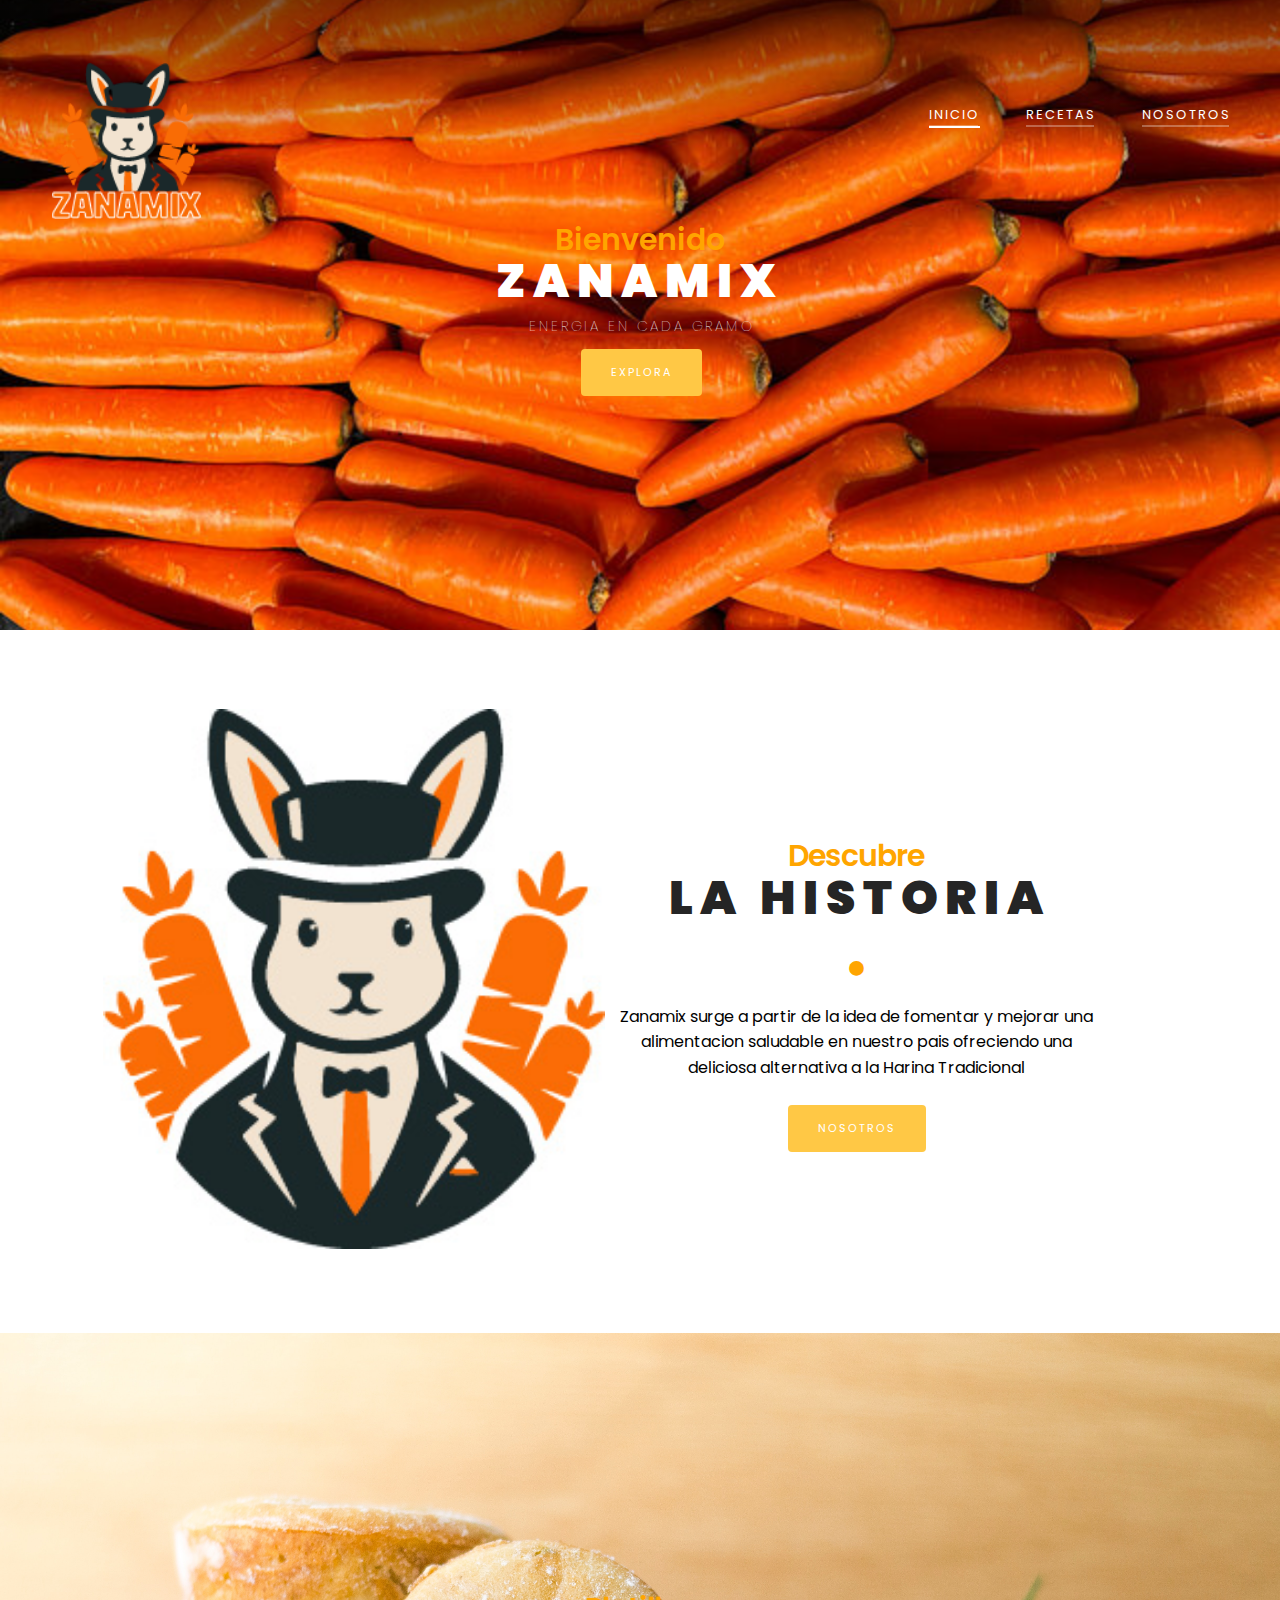
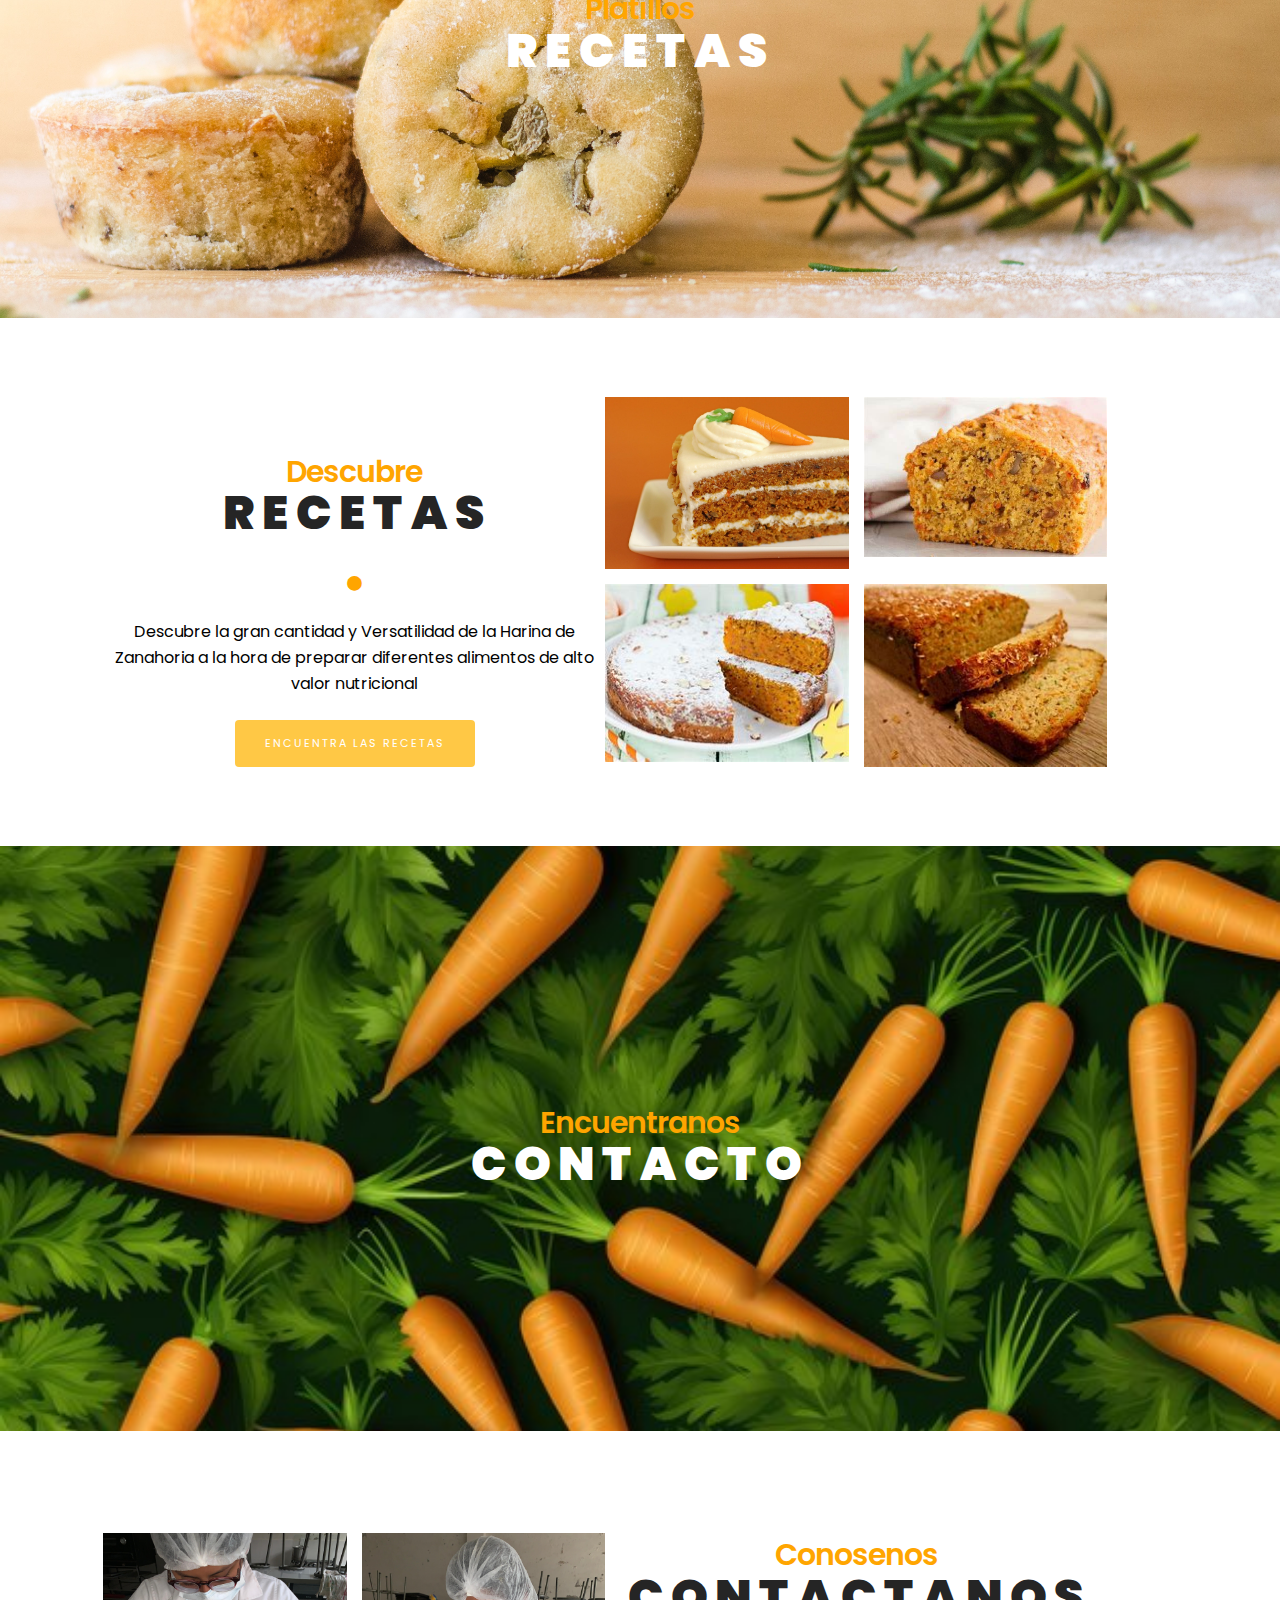
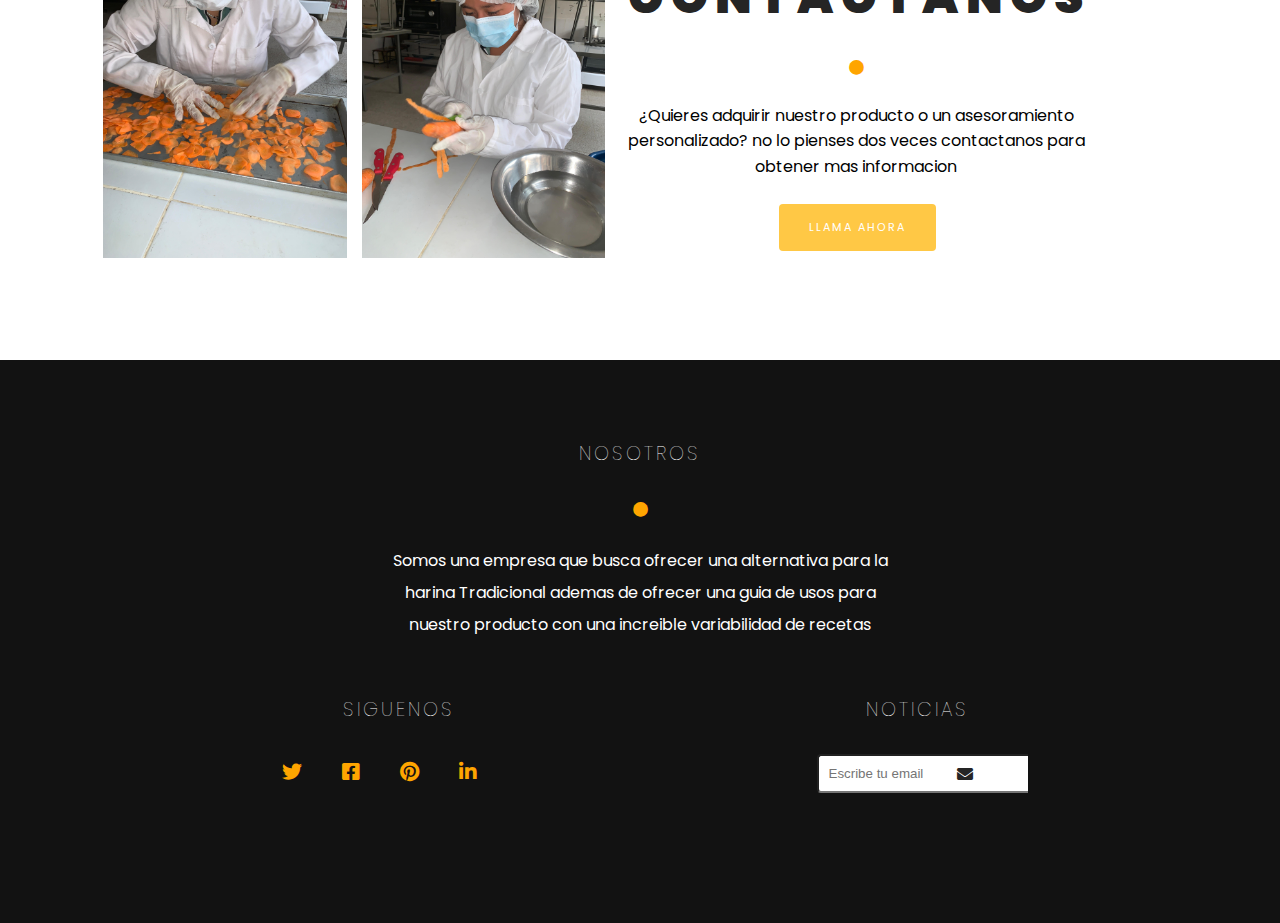
<file: index.html>
<!DOCTYPE html>
<html lang="en">
<head>
    <meta charset="UTF-8">
    <meta http-equiv="X-UA-Compatible" content="IE=edge">
    <meta name="viewport" content="width=device-width, initial-scale=1.0">
    <title>Restaurante</title>
    <link rel="stylesheet" href="https://cdnjs.cloudflare.com/ajax/libs/font-awesome/5.11.2/css/all.min.css">
    <link rel="stylesheet" href="style.css">
</head>
<body>

    <header>
        <div class="container">
            <nav class="nav">
                <div class="menu-toggle">
                    <i class="fas fa-bars"></i>
                    <i class="fas fa-times"></i>
                </div>
                <img src="images/Recurso 3.png" alt="">
                <ul class="nav-list">
                    <li class="nav-item">
                        <a href="#" class="nav-link active">Inicio</a>
                    </li>
                    <li class="nav-item">
                        <a href="recetas.html" class="nav-link ">Recetas</a>
                    </li>
                    <li class="nav-item">
                        <a href="nosotros.html" class="nav-link ">Nosotros</a>
                    </li>
                </ul>
            </nav>
        </div>
    </header>


    <section class="hero" id="hero">
        <div class="container">
            <h2 class="h2-sub">
                <span class="fil">B</span>ienvenido
            </h2>
            <h1 class="head">ZANAMIX</h1>
            <div class="he-des">
                <h5>Energia en cada gramo</h5>
                <a href="recetas.html" class="btn cta-btn">Explora</a>
            </div>
        </div>
    </section>

    <section class="dis-sto">
        <div class="container">
            <div class="res-info">
                <div class="nosotros_img">
                    <img src="images/nosotros.jpg" alt="">
                </div>
            
                <div class="res-des pad-rig">
                    <div class="global">
                        <h2 class="h2-sub">
                            <span class="fil">D</span>escubre
                        </h2>
                        <h1 class="head hea-dark">La Historia</h1>
                        <div class="circle">
                            <i class="fas fa-circle"></i>
                        </div>
                    </div>
                    <p>
                        Zanamix surge a partir de la idea de fomentar y mejorar una alimentacion saludable
                        en nuestro pais ofreciendo una deliciosa alternativa a la Harina Tradicional
                    </p>
                    <a href="nosotros.html" class="btn cta-btn">Nosotros</a>
                </div>

            </div>
        </div>
    </section>


    <section class="taste bt">
        <div class="container">
            <div class="global">
                <h2 class="h2-sub">
                    <span class="fil">P</span>latillos
                </h2>
                <h1 class="head">Recetas</h1>
            </div>
        </div>
    </section>


    <section class="disco">
        <div class="container">
            <div class="res-info">
                <div class="res-des">
                    <div class="global">
                        <h2 class="h2-sub">
                            <span class="fil">D</span>escubre
                        </h2>
                        <h1 class="head hea-dark">Recetas</h1>
                        <div class="circle">
                            <i class="fas fa-circle"></i>
                        </div>
                    </div>
                    <p>
                       Descubre la gran cantidad y Versatilidad de la Harina de Zanahoria a la hora de preparar
                       diferentes alimentos de alto valor nutricional
                    </p>
                    <a href="recetas.html" class="btn cta-btn">Encuentra las recetas</a>
                </div>
                <div class="image-group pad-rig">
                    <img src="images/menu-1.jpg" alt="">
                    <img src="images/menu-2.jpg" alt="">
                    <img src="images/menu-3.jpg" alt="">
                    <img src="images/menu-4.jpg" alt="">
                </div>

            </div>
        </div>
    </section>

    <section class="pb bt">
        <div class="container">
            <div class="global">
                <h2 class="h2-sub">
                    <span class="fil">E</span>ncuentranos
                </h2>
                <h1 class="head">Contacto</h1>
            </div>
        </div>
    </section>

    <section>
        <div class="container">
            <div class="res-info">

                <div class="image-group">
                    <img src="images/deli-1.jpg" alt="">
                    <img src="images/deli-2.jpg" alt="">
                </div>
                <div class="res-des pad-rig">
                    <div class="global">
                        <h2 class="h2-sub">
                            <span class="fil">C</span>onosenos
                        </h2>
                        <h1 class="head hea-dark">Contactanos</h1>
                        <div class="circle">
                            <i class="fas fa-circle"></i>
                        </div>
                    </div>
                    <p>
                        ¿Quieres adquirir nuestro producto o un asesoramiento personalizado?
                        no lo pienses dos veces contactanos para obtener mas informacion
        
                    </p>
                    <a href="https://wa.me/59169124353" class="btn cta-btn">Llama Ahora</a>
                </div>

            </div>
        </div>
    </section>


    <footer>
        <div class="container">
            <div class="footer-content">

                <div class="footer-content-about">
                    <h4>Nosotros</h4>
                    <div class="circle">
                        <i class="fas fa-circle"></i>
                    </div>
                    <p>Somos una empresa que busca ofrecer una alternativa para la harina Tradicional
                        ademas de ofrecer una guia de usos para nuestro producto con una increible variabilidad de recetas
                    </p>
                </div>
                <div class="footer-div">
                    <div class="social-media">
                        <h4>Siguenos</h4>
                        <ul class="social-icons">
                            <li>
                                <a href="#"><i class="fab fa-twitter"></i></a>
                            </li>
                            <li>
                                <a href="#"><i class="fab fa-facebook-square"></i></a>
                            </li>
                            <li>
                                <a href="#"><i class="fab fa-pinterest"></i></a>
                            </li>
                            <li>
                                <a href="#"><i class="fab fa-linkedin-in"></i></a>
                            </li>
                            <li>
                                <a href="#"><i class="fab fa-tripadvisor"></i></a>
                            </li>
                        </ul>
                    </div>
                    <div>
                        <h4>Noticias</h4>
                        <form action="" class="news-form">
                            <input type="text" class="news-input"
                            placeholder="Escribe tu email"
                            >
                            <button class="news-btn" type="submit">
                                <i class="fas fa-envelope"></i>
                            </button>
                        </form>
                    </div>
                </div>

            </div>
        </div>
    </footer>

    <script>

        const selectElement = function(element) {
            return document.querySelector(element);
        }


        let menuToggle = selectElement('.menu-toggle');
        let body = selectElement('body');

        menuToggle.addEventListener('click', function(){
            body.classList.toggle('open');
        })

    </script>

    
</body>
</html>
</file>
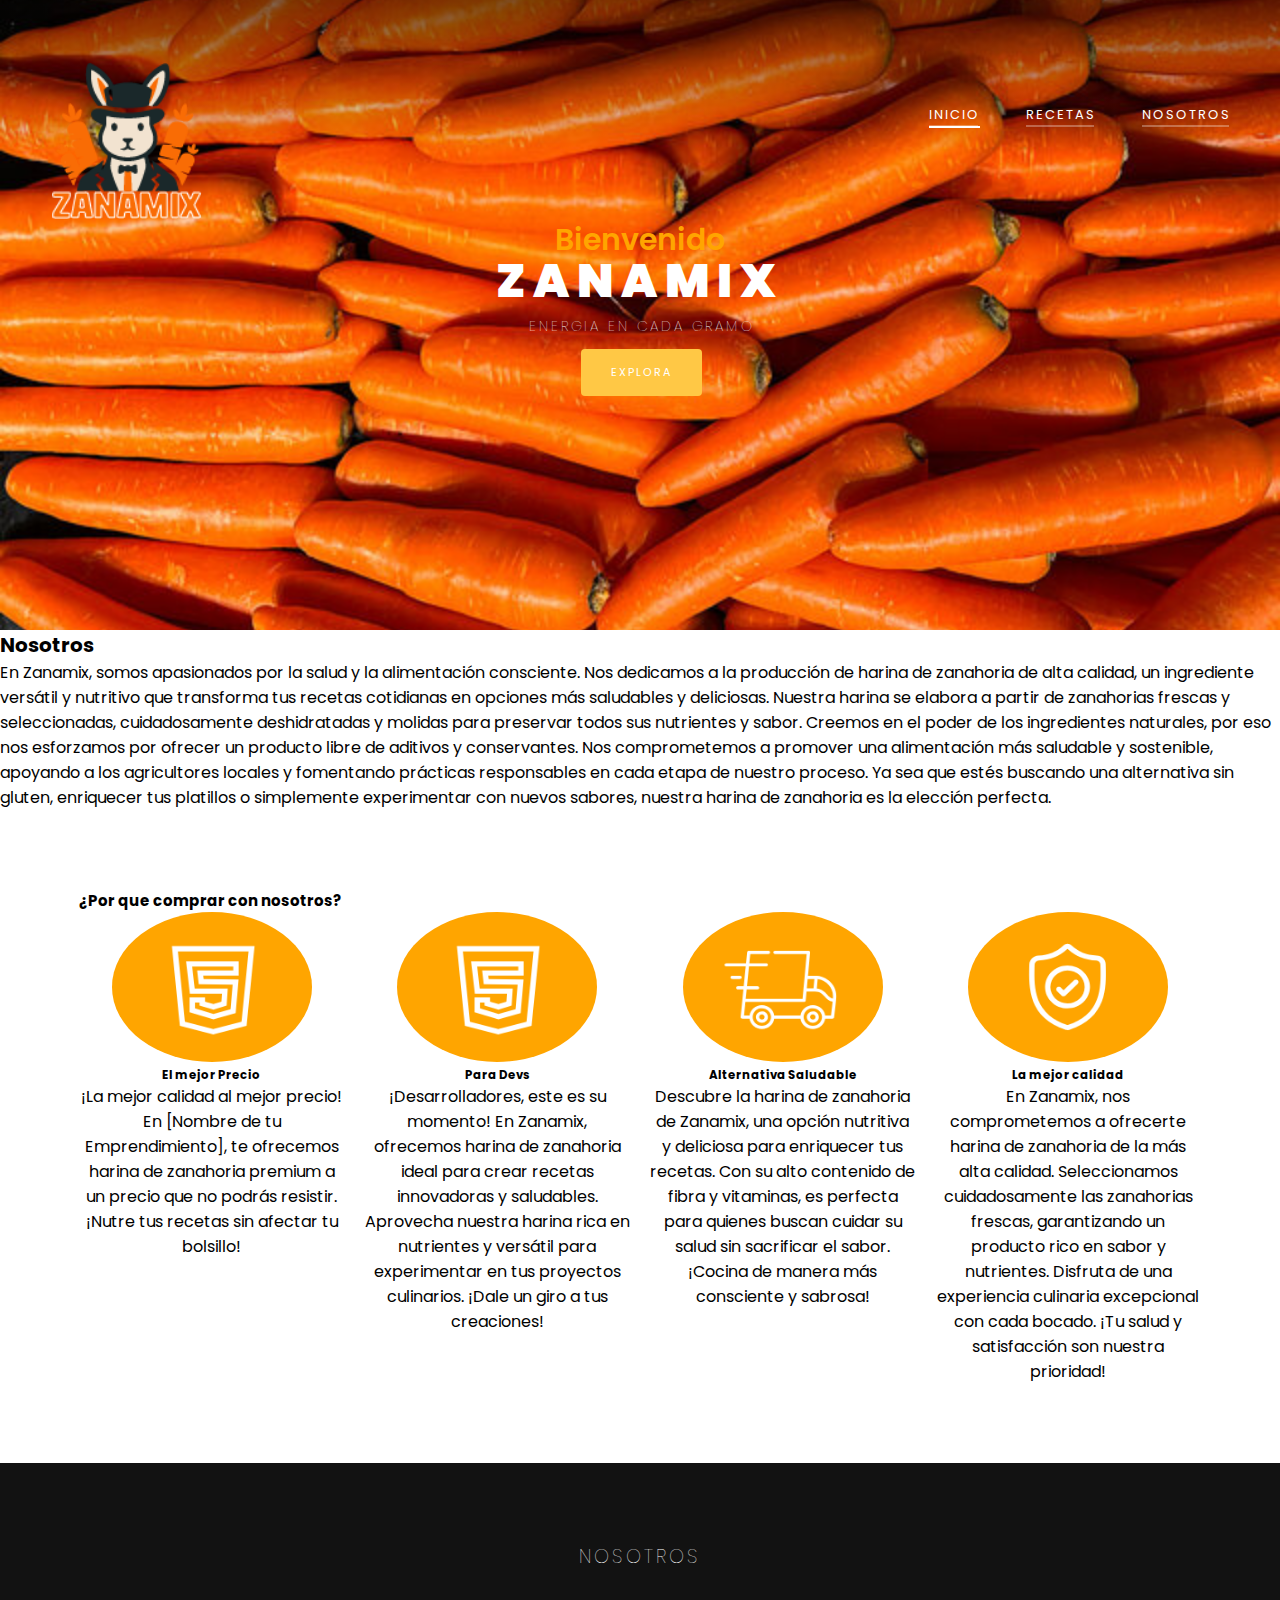
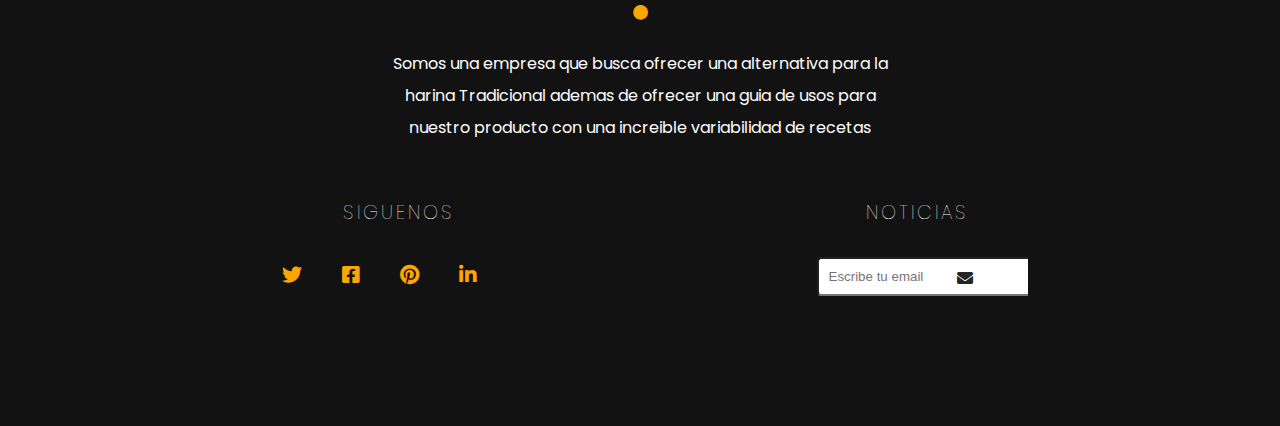
<file: nosotros.html>
<!DOCTYPE html>
<html lang="en">
<head>
    <meta charset="UTF-8">
    <meta http-equiv="X-UA-Compatible" content="IE=edge">
    <meta name="viewport" content="width=device-width, initial-scale=1.0">
    <title>Restaurante</title>
    <link rel="stylesheet" href="https://cdnjs.cloudflare.com/ajax/libs/font-awesome/5.11.2/css/all.min.css">
    <link rel="stylesheet" href="style.css">
</head>
<body>

    <header>
        <div class="container">
            <nav class="nav">
                <div class="menu-toggle">
                    <i class="fas fa-bars"></i>
                    <i class="fas fa-times"></i>
                </div>
                <img src="images/Recurso 3.png" alt="">
                <ul class="nav-list">
                    <li class="nav-item">
                        <a href="index.html" class="nav-link active">Inicio</a>
                    </li>
                    <li class="nav-item">
                        <a href="recetas.html" class="nav-link ">Recetas</a>
                    </li>
                    <li class="nav-item">
                        <a href="nosotros.html" class="nav-link ">Nosotros</a>
                    </li>
                </ul>
            </nav>
        </div>
    </header>


    <section class="hero" id="hero">
        <div class="container">
            <h2 class="h2-sub">
                <span class="fil">B</span>ienvenido
            </h2>
            <h1 class="head">ZANAMIX</h1>
            <div class="he-des">
                <h5>Energia en cada gramo</h5>
                <a href="recetas.html" class="btn cta-btn">Explora</a>
            </div>
        </div>
    </section>
    <main class="contenedor">
        <h1>Nosotros</h1>

        <div class="nosotros">
            <div class="nosotros__contenido">
<p>
    En Zanamix, somos apasionados por la salud y la alimentación consciente. Nos dedicamos a la producción de harina de zanahoria de alta calidad, un ingrediente versátil y nutritivo que transforma tus recetas cotidianas en opciones más saludables y deliciosas.

Nuestra harina se elabora a partir de zanahorias frescas y seleccionadas, cuidadosamente deshidratadas y molidas para preservar todos sus nutrientes y sabor. Creemos en el poder de los ingredientes naturales, por eso nos esforzamos por ofrecer un producto libre de aditivos y conservantes.

Nos comprometemos a promover una alimentación más saludable y sostenible, apoyando a los agricultores locales y fomentando prácticas responsables en cada etapa de nuestro proceso. Ya sea que estés buscando una alternativa sin gluten, enriquecer tus platillos o simplemente experimentar con nuevos sabores, nuestra harina de zanahoria es la elección perfecta.
</p>

            </div>

        </div>

    </main>
    <section class="contenedor comprar">
        <h2 class="comprar__titulo">¿Por que comprar con nosotros?</h2>
        <div class="bloques">
            <div class="bloque">
                <img class="bloque__imagen" src="images/icono_2.png" alt="porque comprar">
                <h3 class="bloque__titulo">El mejor Precio</h3>
                <p>¡La mejor calidad al mejor precio! En [Nombre de tu Emprendimiento], te ofrecemos harina de zanahoria premium a un precio que no podrás resistir. ¡Nutre tus recetas sin afectar tu bolsillo!

                </p>

            </div>
            <div class="bloque">
                <img class="bloque__imagen" src="images/icono_2.png" alt="porque comprar">
                <h3 class="bloque__titulo">Para Devs</h3>
                <p>¡Desarrolladores, este es su momento! En Zanamix, ofrecemos harina de zanahoria ideal para crear recetas innovadoras y saludables. Aprovecha nuestra harina rica en nutrientes y versátil para experimentar en tus proyectos culinarios. ¡Dale un giro a tus creaciones!

                </p>

            </div>
            <div class="bloque">
                <img class="bloque__imagen" src="images/icono_3.png" alt="porque comprar">
                <h3 class="bloque__titulo">Alternativa Saludable</h3>
                <p>Descubre la harina de zanahoria de Zanamix, una opción nutritiva y deliciosa para enriquecer tus recetas. Con su alto contenido de fibra y vitaminas, es perfecta para quienes buscan cuidar su salud sin sacrificar el sabor. ¡Cocina de manera más consciente y sabrosa!</p>

            </div>
            <div class="bloque">
                <img class="bloque__imagen" src="images/icono_4.png" alt="porque comprar">
                <h3 class="bloque__titulo">La mejor calidad</h3>
                <p>En Zanamix, nos comprometemos a ofrecerte harina de zanahoria de la más alta calidad. Seleccionamos cuidadosamente las zanahorias frescas, garantizando un producto rico en sabor y nutrientes. Disfruta de una experiencia culinaria excepcional con cada bocado. ¡Tu salud y satisfacción son nuestra prioridad!

                </p>
            </div>            
        </div>

    </section>

    <footer>
        <div class="container">
            <div class="footer-content">

                <div class="footer-content-about">
                    <h4>Nosotros</h4>
                    <div class="circle">
                        <i class="fas fa-circle"></i>
                    </div>
                    <p>Somos una empresa que busca ofrecer una alternativa para la harina Tradicional
                        ademas de ofrecer una guia de usos para nuestro producto con una increible variabilidad de recetas
                    </p>
                </div>
                <div class="footer-div">
                    <div class="social-media">
                        <h4>Siguenos</h4>
                        <ul class="social-icons">
                            <li>
                                <a href="#"><i class="fab fa-twitter"></i></a>
                            </li>
                            <li>
                                <a href="#"><i class="fab fa-facebook-square"></i></a>
                            </li>
                            <li>
                                <a href="#"><i class="fab fa-pinterest"></i></a>
                            </li>
                            <li>
                                <a href="#"><i class="fab fa-linkedin-in"></i></a>
                            </li>
                            <li>
                                <a href="#"><i class="fab fa-tripadvisor"></i></a>
                            </li>
                        </ul>
                    </div>
                    <div>
                        <h4>Noticias</h4>
                        <form action="" class="news-form">
                            <input type="text" class="news-input"
                            placeholder="Escribe tu email"
                            >
                            <button class="news-btn" type="submit">
                                <i class="fas fa-envelope"></i>
                            </button>
                        </form>
                    </div>
                </div>

            </div>
        </div>
    </footer>

    <script>

        const selectElement = function(element) {
            return document.querySelector(element);
        }


        let menuToggle = selectElement('.menu-toggle');
        let body = selectElement('body');

        menuToggle.addEventListener('click', function(){
            body.classList.toggle('open');
        })

    </script>

    
</body>
</html>
</file>
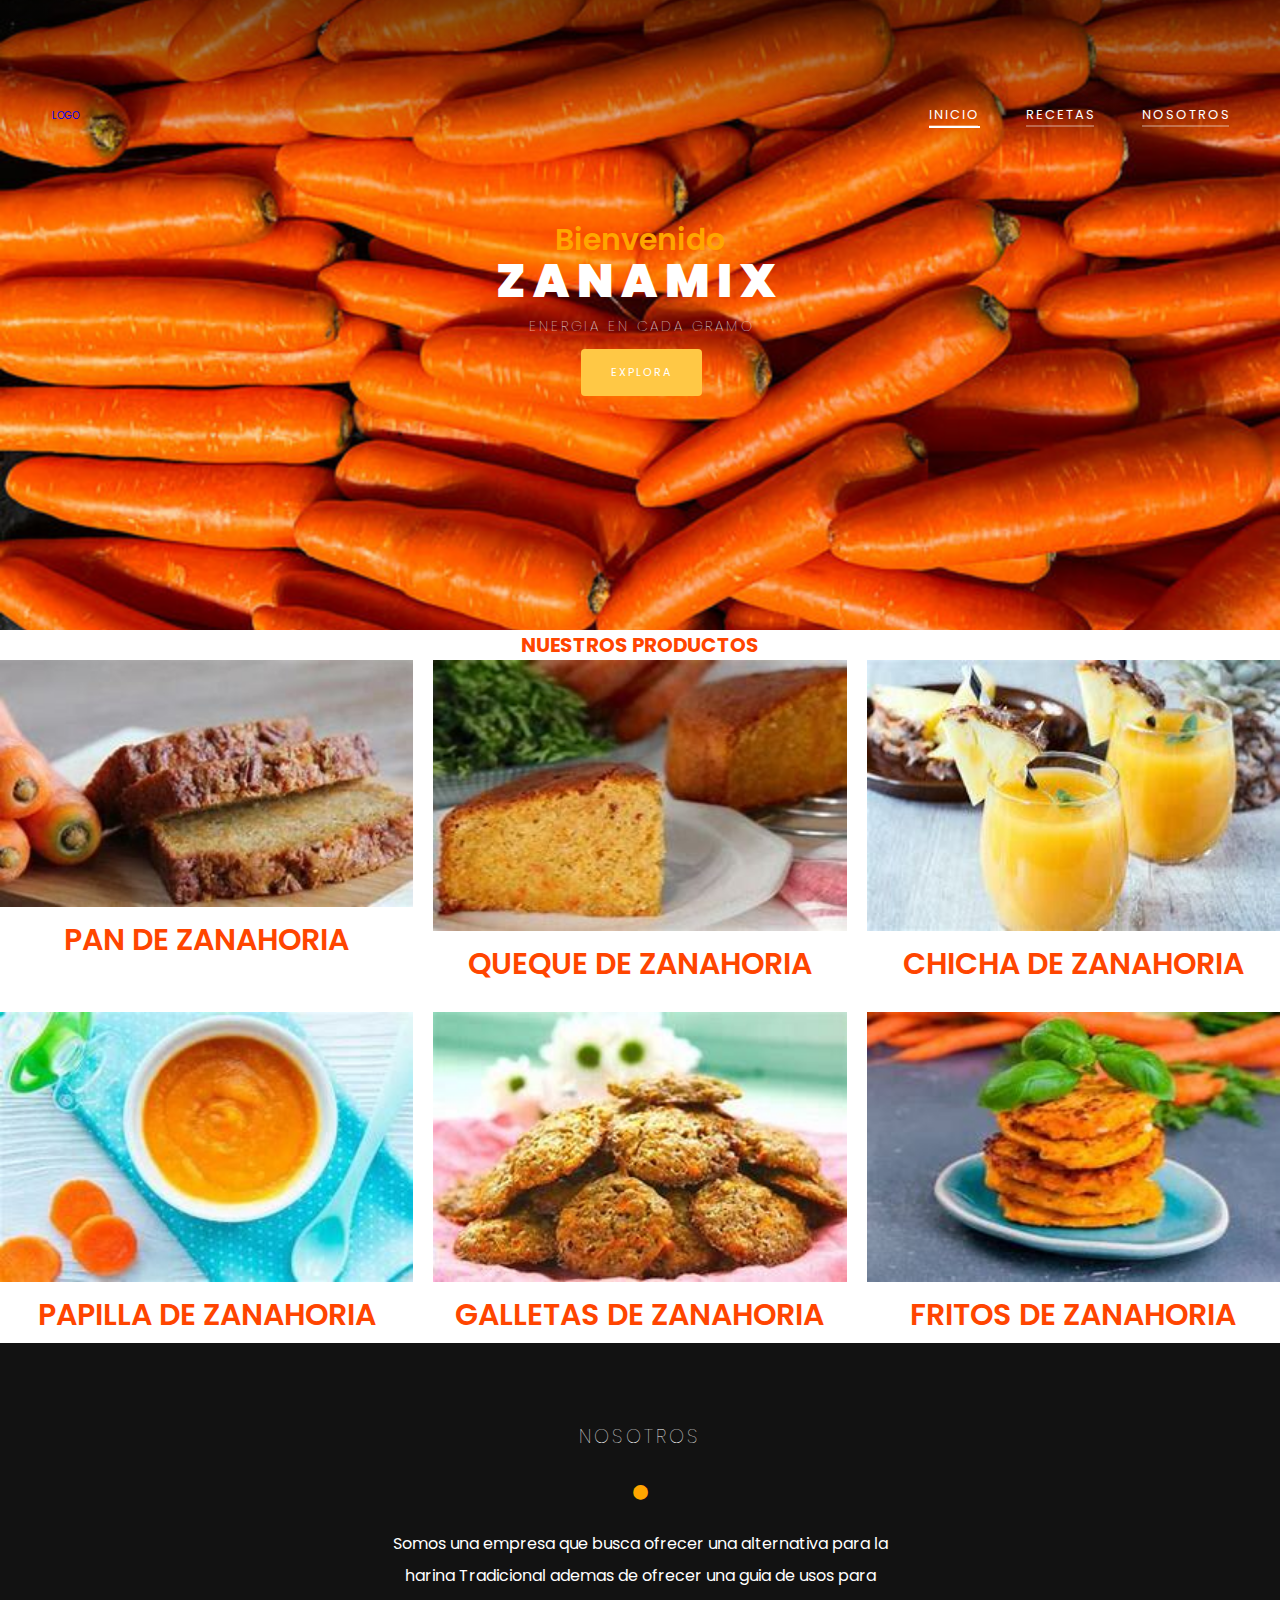
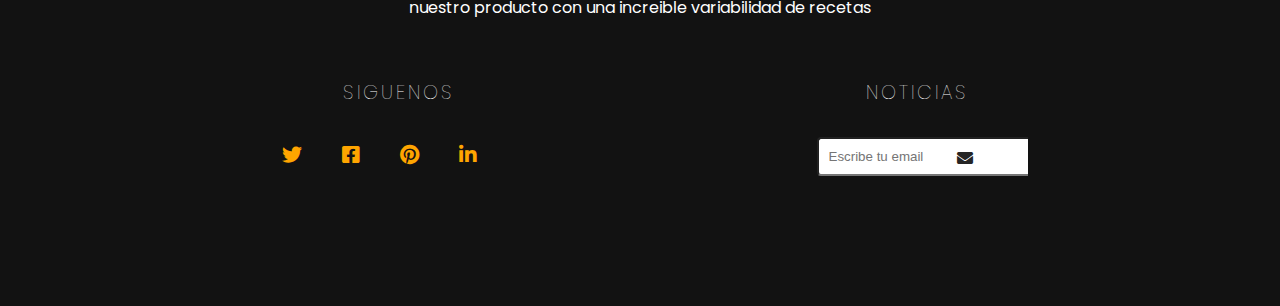
<file: recetas.html>
<!DOCTYPE html>
<html lang="en">
<head>
    <meta charset="UTF-8">
    <meta http-equiv="X-UA-Compatible" content="IE=edge">
    <meta name="viewport" content="width=device-width, initial-scale=1.0">
    <title>Restaurante</title>
    <link rel="stylesheet" href="https://cdnjs.cloudflare.com/ajax/libs/font-awesome/5.11.2/css/all.min.css">
    <link rel="stylesheet" href="style.css">
</head>
<body>

    <header>
        <div class="container">
            <nav class="nav">
                <div class="menu-toggle">
                    <i class="fas fa-bars"></i>
                    <i class="fas fa-times"></i>
                </div>
                <a href="#" class="logo">LOGO</a>
                <ul class="nav-list">
                    <li class="nav-item">
                        <a href="index.html" class="nav-link active">Inicio</a>
                    </li>
                    <li class="nav-item">
                        <a href="recetas.html" class="nav-link ">Recetas</a>
                    </li>
                    <li class="nav-item">
                        <a href="nosotros.html" class="nav-link ">Nosotros</a>
                    </li>
                </ul>
            </nav>
        </div>
    </header>

    <section class="hero" id="hero">
        <div class="container">
            <h2 class="h2-sub">
                <span class="fil">B</span>ienvenido
            </h2>
            <h1 class="head">ZANAMIX</h1>
            <div class="he-des">
                <h5>Energia en cada gramo</h5>
                <a href="recetas.html" class="btn cta-btn">Explora</a>
            </div>
        </div>
    </section>


  <main class="Contenedor">
        <h1>Nuestros productos</h1>
        <div class="grid">
            <div class="Producto">
                <a href="productos.html">
                    <img class="producto__imagen" src="images/img1.jpg" alt="Imagen camisa">
                    <div class="Producto__informacion"> 
                        <p class="producto__nombre">Pan de Zanahoria</p>

                    </div>
                </a>
            </div> <!--.producto-->
            <div class="Producto">
                <a href="productos1.html">
                    <img class="producto__imagen" src="images/img2.jpg" alt="Imagen camisa">
                    <div class="Producto__informacion"> 
                        <p class="producto__nombre">Queque de Zanahoria</p>

                    </div>
                </a>
            </div> <!--.producto-->
            <div class="Producto">
                <a href="productos2.html">
                    <img class="producto__imagen" src="images/img3.jpg" alt="Imagen camisa">
                    <div class="Producto__informacion"> 
                        <p class="producto__nombre">Chicha de Zanahoria</p>

                    </div>
                </a>
            </div> <!--.producto-->
            <div class="Producto">
                <a href="productos3.html">
                    <img class="Producto__imagen" src="images/img4.jpg" alt="Imagen camisa">
                    <div class="Producto__informacion"> 
                        <p class="producto__nombre">Papilla de Zanahoria</p>

                    </div>
                </a>
            </div> <!--.producto-->
            <div class="Producto">
                <a href="producto4.html">
                    <img class="Producto__imagen" src="images/img5.jpg" alt="Imagen camisa">
                    <div class="Producto__informacion"> 
                        <p class="producto__nombre">Galletas de Zanahoria</p>

                    </div>
                </a>
            </div> <!--.producto-->
            <div class="Producto">
                <a href="productos5.html">
                    <img class="Producto__imagen" src="images/img6.jpg" alt="Imagen camisa">
                    <div class="Producto__informacion"> 
                        <p class="producto__nombre">Fritos de Zanahoria</p>

                    </div>
                </a>

            <div class="grafico grafico--camisas"></div>
            <div class="grafico grafico--node"></div>
        </div> 
    </main>

    <footer>
        <div class="container">
            <div class="footer-content">

                <div class="footer-content-about">
                    <h4>Nosotros</h4>
                    <div class="circle">
                        <i class="fas fa-circle"></i>
                    </div>
                    <p>Somos una empresa que busca ofrecer una alternativa para la harina Tradicional
                        ademas de ofrecer una guia de usos para nuestro producto con una increible variabilidad de recetas
                    </p>
                </div>
                <div class="footer-div">
                    <div class="social-media">
                        <h4>Siguenos</h4>
                        <ul class="social-icons">
                            <li>
                                <a href="#"><i class="fab fa-twitter"></i></a>
                            </li>
                            <li>
                                <a href="#"><i class="fab fa-facebook-square"></i></a>
                            </li>
                            <li>
                                <a href="#"><i class="fab fa-pinterest"></i></a>
                            </li>
                            <li>
                                <a href="#"><i class="fab fa-linkedin-in"></i></a>
                            </li>
                            <li>
                                <a href="#"><i class="fab fa-tripadvisor"></i></a>
                            </li>
                        </ul>
                    </div>
                    <div>
                        <h4>Noticias</h4>
                        <form action="" class="news-form">
                            <input type="text" class="news-input"
                            placeholder="Escribe tu email"
                            >
                            <button class="news-btn" type="submit">
                                <i class="fas fa-envelope"></i>
                            </button>
                        </form>
                    </div>
                </div>

            </div>
        </div>
    </footer>

    <script>

        const selectElement = function(element) {
            return document.querySelector(element);
        }


        let menuToggle = selectElement('.menu-toggle');
        let body = selectElement('body');

        menuToggle.addEventListener('click', function(){
            body.classList.toggle('open');
        })

    </script>

    
</body>
</html>
</file>
<file: style.css>
@import url('https://fonts.googleapis.com/css2?family=Poppins:ital,wght@0,200;0,300;0,400;0,500;0,600;1,200;1,300;1,400&display=swap');


/*Globales*/
*,
*::before,
*::after {
    margin: 0;
    padding: 0;
    box-sizing: border-box;
}

html {
    font-family: 'Poppins', sans-serif;
    font-size: 10px;
    color: #000;
    scroll-behavior: smooth;
}

body {
    overflow-x: hidden;
}

section {
    padding: 3.9rem 0;
    overflow: hidden;
}

img {
    width: 100%;
    max-width: 100%;
}

a {
    text-decoration: none;
}

p {
    font-size: 1.6rem;
}

.container {
    width: 100%;
    max-width: 122.5rem;
    margin:  0 auto;
    padding: 0 2.4rem;
}

/*Header*/
header {
    width: 100%;
    position: absolute;
    top: 0;
    left: 0;
    z-index: 1;
    background-image: linear-gradient(to bottom, rgba(0,0,0,.5), transparent);
}

.nav img {
    width: 150px;
    margin-top: 50px;
}

.nav {
    margin-top: 80px;
    height: 7.2rem;
    display: flex;
    align-items: center;
    justify-content: center;
}


.menu-toggle {
    color: #fff;
    font-size: 2.2rem;
    position: absolute;
    top: 50%;
    transform: translateY(-50%);
    right: 2.5rem;
    cursor: pointer;
    z-index: 1500;
}

.fa-times {
    display: none;
}

.nav-list {
    list-style: none;
    position: fixed;
    top: 0;
    left: 0;
    width: 80%;
    height: 100vh;
    background-color: #252525;
    padding: 4.4rem;
    display: flex;
    flex-direction: column;
    justify-content: space-around;
    z-index: 1250;
    transform: translateX(-100%);
   
}

.nav::before {
    content: '';
    position: fixed;
    top: 0;
    left: 0;
    width: 100vw;
    height: 100vh;
    background-color: rgba(0, 0, 0, .8);
    z-index: 1000;
    opacity: 0;
    transform: scale(0);
    transition: opacity .5s;

}

.open .fa-times {
    display: block;
}

.open .fa-bars {
    display: none;
}

.open .nav-list {
    transform: translateX(0);
}
.open .nav::before{
    opacity: 1;
    transform: scale(1);
}

.logo {
    width: 5%;
}

.nav-item {
    border-bottom: 2px solid rgba(255, 255, 255, .3);
}

.nav-link {
    display: block;
    color: #fff;
    text-transform: uppercase;
    font-size: 1.6rem;
    letter-spacing: 2px;
    margin-right: -2px;
}

.nav-link:hover {
    color: orange;
}

/*Hero*/


.hero {
    width: 100%;
    height: 70vh;
    background: url("images/hero.jpg") center no-repeat;
    background-size: cover;
    display: flex;
    align-items: center;
    text-align: center;
}

.h2-sub {
    font-size: 3rem;
    font-family: 'Poppins', sans-serif;
    color: orange;
    font-weight: 600;
    line-height: .4;
}

.fil {
    text-transform: uppercase;
    font-size: 3rem;
}

.head {
    color: #fff;
    font-size: 3.7rem;
    font-family: 'Poppins', sans-serif;
    text-transform: uppercase;
    font-weight: 900;
    letter-spacing: .5rem;
}

.circle {
    font-size: 1.5rem;
    color: orange;
    margin: 0 1.6rem;
}

.he-des h5 {
    color: #fff;
    font-size: 1.4rem;
    font-weight: 100;
    text-transform: uppercase;
    margin-bottom: 1.2rem;
    letter-spacing: 3px;
    margin-right: -3px;
}

.btn {
    display: inline-block;
    text-transform: uppercase;
    letter-spacing: 2px;
    margin-right: -2px;
}

.cta-btn {
    font-size: 1.1rem;
    background-color: #ffc845;
    padding: 1.5rem 3rem;
    color: #fff;
    border-radius: .4rem;
}
.cta-btn:hover,
.cta-btn:focus {
    color: #fff;
    background-color: orange;
}


.global {
    text-align: center;
    margin-top: 3.9rem;
}

.dis-sto .global {
    margin-top: 6.9rem;
}

.global .circle {
    color: orange;
    margin: 2.4rem 0;
}

.hea-dark {
    color: #252525;
    letter-spacing: .7rem;
    margin-right: -.7rem;
}

.global .h2-sub {
    letter-spacing: -1px;
    line-height: .42;
}

.res-info {
    text-align: center;
}

.res-des {
    margin-bottom: 3rem;
}

.res-des p {
    line-height: 1.6;
    margin-bottom: 2.4rem
}


/*menu*/

.taste {
    background: url("images/taste.jpg") center no-repeat;
    background-size: cover;
}

.bt {
    min-height: 65vh;
    display: flex;
    align-items: center;
}


/*platillos*/

.image-group {
    display: grid;
    grid-template-columns: repeat(2, 1fr);
    grid-gap: 1.5rem;
}

.disco .res-des {
    padding-top: 3rem;
    margin-bottom: 0;
}

.pb {
    background: url("images/mesa.jpg") center no-repeat;
    background-size: cover;
}


/*footer*/
footer {
    padding: 7.9rem 0;
    background-color: #121212;
    color: #fff;
    text-align: center;
    position: relative;
}

.footer-content {
    overflow: hidden;
}

.footer-content h4 {
    font-size: 1.9rem;
    text-transform: uppercase;
    font-weight: 100;
    letter-spacing: 3px;
    margin-bottom: 3rem;
}

.footer-content .circle{
    margin: 2.4rem 0;
}

.footer-content-about {
    margin-bottom: 5.4rem;
}

.footer-content-about p {
    line-height: 2;
}

.social-icons {
    list-style: none;
    margin-bottom: 5.4rem;
    display: flex;
    justify-content: center;
}

.social-icons i {
    font-size: 2rem;
    color: orange;
    padding: .8rem 2rem;
    
}

.social-icons i:hover,
.social-icons i:focus {
    color: #ffc845;
}

.news-form {
    width: 100%;
    position: relative;
    display: flex;
    justify-content: center;

}

.news-input {
    width: 100%;
    max-width: 25rem;
    padding: 1rem;
    border-radius: .4rem;
}
.news-btn {
    background: transparent;
    border: none;
    color: #252525;
    cursor: pointer;
    font-size: 1.6rem;
    padding: 1px .6rem;
    position: absolute;
    top: 30%;
    margin-left: 20.5rem;
}

@media screen and (min-width: 900px) {

    section {
        padding: 7.9rem;
    }

    .menu-toggle {
        display: none;
    }

    .nav {
        justify-content: space-between;
    }

    .nav-list {
        position: initial;
        width: initial;
        height: initial;
        background-color: transparent;
        padding: 0;
        justify-content: initial;
        flex-direction: row;
        transform: initial;
        transition: initial;
    }

    .nav-item {
        margin: 0 2.4rem;
    }

    .nav-item:last-child {
        margin-right: 0;
    }

    .nav-link {
        font-size: 1.3rem;
    }

    .active {
        position: relative;
    }
    .active::before {
        content: '';
        position: absolute;
        width: 100%;
        height: 2px;
        background-color: #fff;
        left: 0;
        bottom: -3px;
    }

    .h2-sub {
        font-size: 3rem;
    }

    .fil {
        font-size: 3rem;
    }
    .head {
        font-size: 4.7rem;
        letter-spacing: .8rem;
    }

    .res-info {
        display: flex;
        align-items: center;
    }

    .res-info > div {
        flex: 1;
    }

    .pad-rig {
        padding-right: 7rem;
    }

    .footer-content {
        max-width: 77.5rem;
        margin: auto;
    }

    .footer-content-about {
        max-width: 51.3rem;
        margin:  0 auto 5.4rem;
    }

    .footer-div{
        display: flex;
        justify-content: space-between;
    }

    .social-media,
    .news-form {
        width: 100%;
        max-width: 27.3rem;
        margin: 0 1rem;
    }

   .news-btn {
       margin-left: 7.5rem;
   }
    
}
.bloques {
    display: grid;
    grid-template-columns: repeat(2, 1fr);
    gap: 2rem;

}
@media (min-width: 768px) {
    .bloques {
        grid-template-columns: repeat(4, 1fr);
    }
}

.bloque {
    text-align: center;
    border-radius: 50%;
}

.bloque img { 
    width: 200px;
    height: 150px;
    border-radius: 50%;
    background-color: orange;
}


*/ .bloque__titulo {
    margin: 0;
}

/**Productos**/

.producto {
  
    padding: 1rem;
}

.producto__nombre {
    font-size: 4rem;
    font-family: 'Poppins', sans-serif;
    color: orangered;
    font-size: 3rem;
    font-weight: 600;
    line-height: .4;

}

.producto__precio {
    font-size: 2.8rem;
    color: var(--secundario);
}

.producto__nombre,
.producto__precio {
    font-family: var(--fuentePrincipal);
    margin: 1rem 0;
    text-align: center;
    line-height: 1.2;
}

/**Grid**/

.grid {
    display: grid;
    /*Colocamos la grilla*/
    grid-template-columns: repeat(2, 1fr) ;
    gap: 2rem;

}


@media (min-width: 768px) {
    .grid {
        grid-template-columns:repeat(3, 1fr);
        /*Le decimos que en pc sean tres grillas*/

    }
}

.Contenedor {
    text-align: center;
    font-family: 'Poppins', sans-serif;
    color: orangered;
    text-transform: uppercase   ;
}

@media (min-width: 768px) {
    .camisa {
        display:grid;
        grid-template-columns: repeat(2, 1fr);
        column-gap: 2rem;
    }
}

.nosotros_img {
    width: 100%;
    text-align: center;
}
</file>
